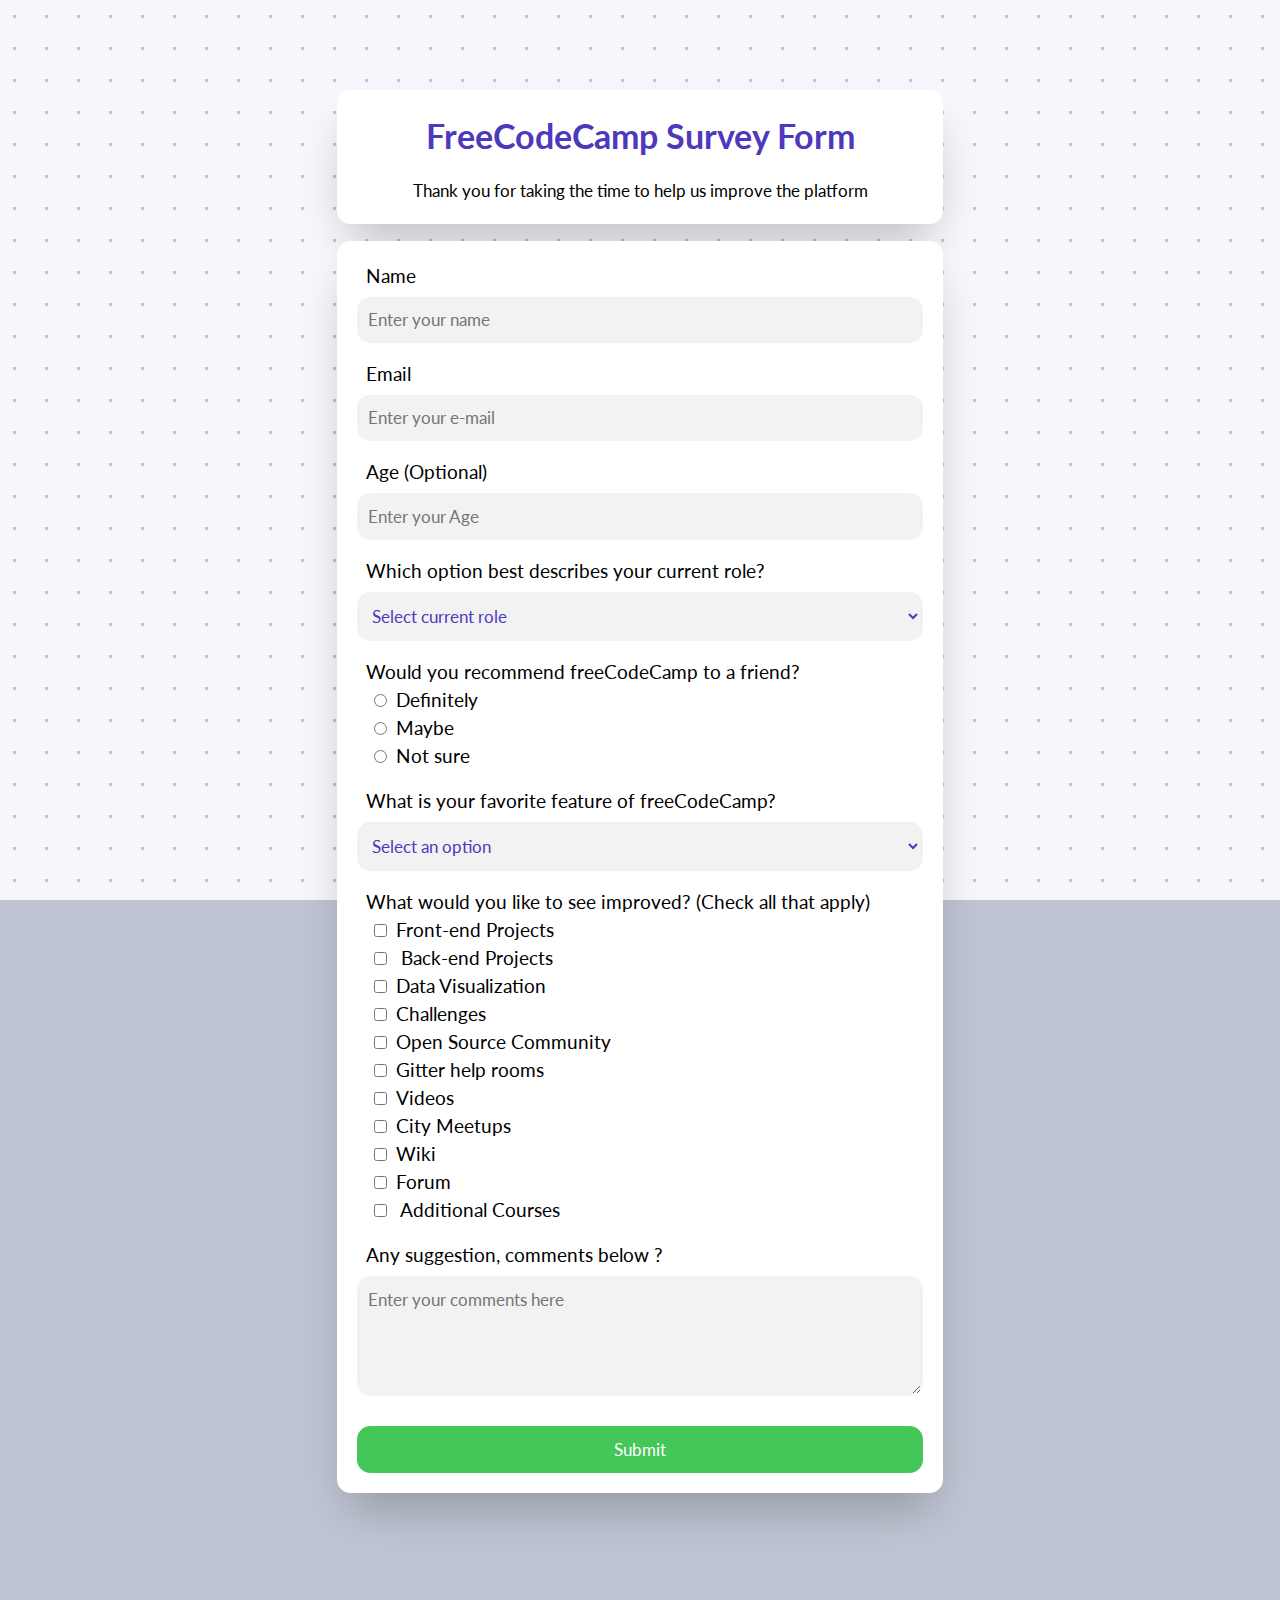
<file: survey-form/index.html>
<!DOCTYPE html>
<html lang="en">
  <head>
    <meta charset="UTF-8" />
    <meta http-equiv="X-UA-Compatible" content="IE=edge" />
    <meta name="viewport" content="width=device-width, initial-scale=1.0" />
    <title>Survey Form</title>
    <link rel="stylesheet" href="./style.css" />
  </head>
  <body>
    <div class="container">
      <header class="header">
        <h1 class="title" id="title">FreeCodeCamp Survey Form</h1>
        <p class="description" id="description">
          Thank you for taking the time to help us improve the platform
        </p>
      </header>

      <form id="survey-form">
        <div class="form-group">
          <label id="name-label" for="name">Name</label>
          <input
            type="text"
            name="name"
            id="name"
            placeholder="Enter your name"
            required
          />
        </div>

        <div class="form-group">
          <label id="email-label" for="email">Email</label>
          <input
            type="email"
            name="email"
            id="email"
            placeholder="Enter your e-mail"
            required
          />
        </div>

        <div class="form-group">
          <label id="number-label" for="age">Age (Optional)</label>
          <input
            type="number"
            name="age"
            id="number"
            placeholder="Enter your Age"
            min="10"
            max="100"
          />
        </div>
        <div class="form-group">
          <label id="select-label" for="dropdown">
            Which option best describes your current role?
          </label>
          <select name="role" id="dropdown" required>
            <option disabled selected value>Select current role</option>
            <option value="student">Student</option>
            <option value="job">Full Time Job</option>
            <option value="learner">Full Time Learner</option>
            <option value="preferNo">Prefer not to say</option>
            <option value="other">Other</option>
          </select>
        </div>

        <div class="form-group">
          <label id="radio-label">
            Would you recommend freeCodeCamp to a friend?
          </label>
          <label>
            <input
              type="radio"
              value="Definitely"
              name="user-recommended"
              class="input-radio"
            />Definitely</label
          >
          <label>
            <input
              type="radio"
              value="Maybe"
              name="user-recommended"
              class="input-radio"
            />Maybe</label
          >
          <label>
            <input
              type="radio"
              value="Not sure"
              name="user-recommended"
              class="input-radio"
            />Not sure</label
          >
        </div>

        <div class="form-group">
          <label class="selecet-label" for="most-like"
            >What is your favorite feature of freeCodeCamp?</label
          >
          <select name="most-like" id="most-like" required>
            <option selected disabled value>Select an option</option>
            <option value="challenges">Challenges</option>
            <option value="projects">Projects</option>
            <option value="community">Community</option>
            <option value="open-source">Open Source</option>
          </select>
        </div>
        <div class="form-group">
          <label id="favorite-label">
            What would you like to see improved? (Check all that apply)
          </label>
          <label
            ><input
              type="checkbox"
              value="front-end-projects"
              name="favorite"
              id="input-checkbox"
            />Front-end Projects</label
          >
          <label
            ><input
              type="checkbox"
              value="back-end-projects"
              name="favorite"
              id="input-checkbox"
            />
            Back-end Projects
          </label>
          <label
            ><input
              type="checkbox"
              value="data-vizualization"
              name="favorite"
              id="input-checkbox"
            />Data Visualization</label
          >
          <label
            ><input
              type="checkbox"
              value="challenges"
              name="favorite"
              id="input-checkbox"
            />Challenges
          </label>
          <label
            ><input
              type="checkbox"
              value="open-source-community"
              name="favorite"
              id="input-checkbox"
            />Open Source Community
          </label>
          <label
            ><input
              type="checkbox"
              value="gitter-help-rooms"
              name="favorite"
              id="input-checkbox"
            />Gitter help rooms
          </label>
          <label
            ><input
              type="checkbox"
              value="videos"
              name="favorite"
              id="input-checkbox"
            />Videos
          </label>
          <label
            ><input
              type="checkbox"
              value="city-meetups"
              name="favorite"
              id="input-checkbox"
            />City Meetups
          </label>
          <label
            ><input
              type="checkbox"
              value="wiki"
              name="favorite"
              id="input-checkbox"
            />Wiki
          </label>
          <label
            ><input
              type="checkbox"
              value="forum"
              name="favorite"
              id="input-checkbox"
            />Forum
          </label>
          <label
            ><input
              type="checkbox"
              value="additional-course"
              name="favorite"
              id="input-checkbox"
            />
            Additional Courses
          </label>
        </div>
        <div class="form-group">
          <label id="comments-label" for="comments"
            >Any suggestion, comments below ?</label
          >
          <textarea
            name="comments"
            id="comments"
            class="comments-area"
            placeholder="Enter your comments here"
          ></textarea>
        </div>
        <button type="submit" id="submit" class="submit-button">Submit</button>
      </form>
    </div>
  </body>
</html>
</file>
<file: survey-form/style.css>
@import url('https://fonts.googleapis.com/css2?family=Lato&display=swap');
* {
  margin: 0;
  padding: 0;
  box-sizing: border-box;
}
:root {
  --first-color: hsl(250, 54%, 48%);
  --white-color: hsl(0, 0%, 100%);
  --white-second-color: hsl(0, 0%, 95%);
}
body,
html {
  background: linear-gradient(90deg, #f6f8fd 29px, transparent 1%) center,
    linear-gradient(#f6f8fd 29px, transparent 1%) center, #bfc5d3;
  background-size: 32px 32px;
  background-attachment: fixed;
  font: 17px/1.5 'Lato', sans-serif;
}
.container {
  padding: 10vh 0;
  max-width: 640px;
  margin: 0 auto;
}
.header {
  text-align: center;
}
.header,
form {
  box-shadow: 0 25px 50px -12px rgba(0, 0, 0, 0.25);
  background-color: var(--white-color);
  padding: 1.2em;
  margin: 0 1em 1em;
  border-radius: 0.8em;
}

label {
  font-size: 1.1rem;
  margin-left: 0.5rem;
  display: block;
}

.checkbox-label + label .input-checkbox label {
  font-size: 1rem;
}
input,
select,
textarea,
button {
  margin: 0.4em 0 0;
  font-family: inherit;
  line-height: inherit;
  font-size: 1rem;
  border-radius: 0.8rem;
  width: 100%;
  resize: vertical;
  color: var(--first-color);
  padding: 0.5em;
  outline: none;
  border: 2px solid transparent;
  background-color: var(--white-second-color);
}

input:focus,
select:focus,
textarea:focus {
  border-color: var(--first-color);
}

select {
  padding: 0.65em 0.5em;
}
input[type='radio'],
input[type='checkbox'] {
  width: auto;
  margin: 0 0.5em;
}
.form-group {
  margin-bottom: 1em;
}
.title {
  color: var(--first-color);
  margin-bottom: 0.5em;
}
.comments-area {
  height: 120px;
}

.submit-button {
  color: #fff;
  background-color: hsl(130, 54%, 52%);
}
.submit-button:active {
  background-color: hsl(130, 45%, 50%);
}

@media only screen and (max-width: 600px) {
  .title {
    font-size: 1.5rem;
  }
  label {
    font: 0.7rem;
  }
}
</file>
